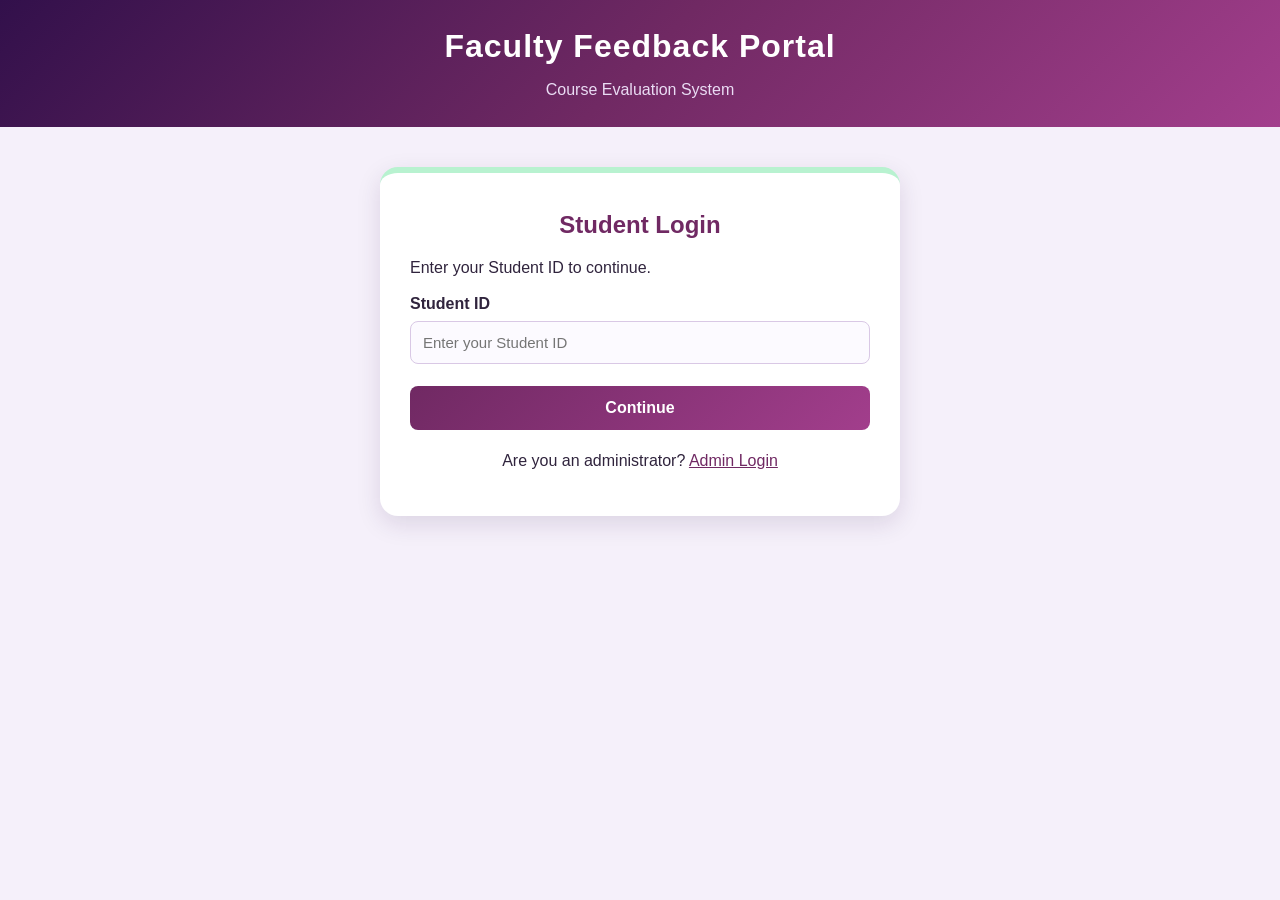
<file: index.html>
<!DOCTYPE html>
<html lang="en">
<head>
    <meta charset="UTF-8">
    <meta name="viewport" content="width=device-width, initial-scale=1.0">
    <title>Faculty Feedback Portal</title>
    <link rel="stylesheet" href="style.css">
</head>
<body>
    <header>
        <h1>Faculty Feedback Portal</h1>
        <p>Course Evaluation System</p>
    </header>

    <main class="container">
        <h2>Student Login</h2>
        <p>Enter your Student ID to continue.</p>

        <form id="studentLoginForm">
            <label for="studentId">Student ID</label>
            <input type="text" id="studentId"
                   placeholder="Enter your Student ID" required>

            <button type="submit">Continue</button>
        </form>

        <p id="message" class="message"></p>

        <p class="center">
            Are you an administrator?
            <a href="admin-login.html">Admin Login</a>
        </p>
    </main>

    <script src="script.js"></script>
</body>
</html>
</file>
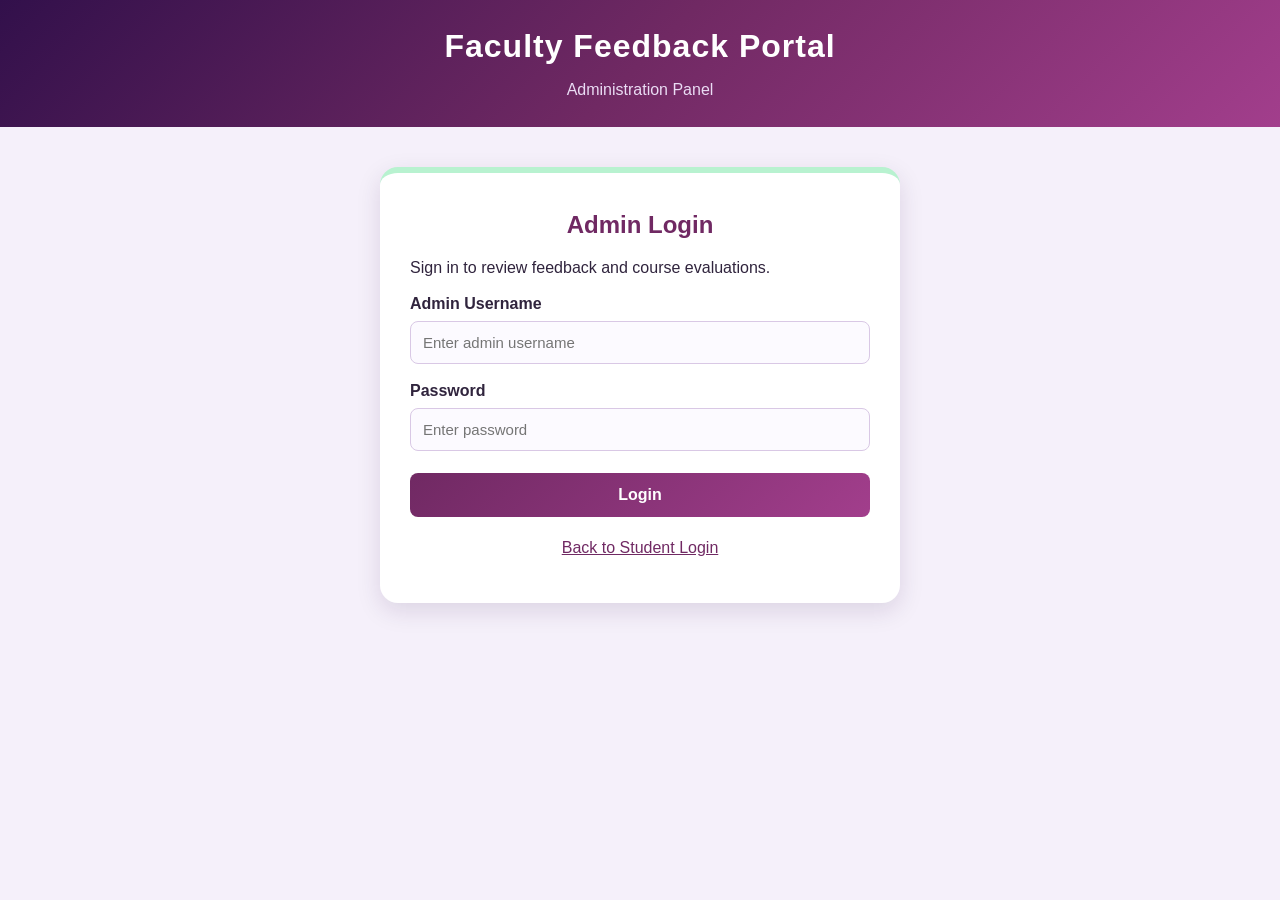
<file: admin-login.html>
<!DOCTYPE html>
<html lang="en">
<head>
    <meta charset="UTF-8">
    <meta name="viewport" content="width=device-width, initial-scale=1.0">
    <title>Admin Login</title>
    <link rel="stylesheet" href="style.css">
</head>
<body>
    <header>
        <h1>Faculty Feedback Portal</h1>
        <p>Administration Panel</p>
    </header>

    <main class="container">
        <h2>Admin Login</h2>
        <p>Sign in to review feedback and course evaluations.</p>

        <form id="adminLoginForm">
            <label for="adminUsername">Admin Username</label>
            <input type="text" id="adminUsername"
                   placeholder="Enter admin username" required>

            <label for="adminPassword">Password</label>
            <input type="password" id="adminPassword"
                   placeholder="Enter password" required>

            <button type="submit">Login</button>
        </form>

        <p id="adminMessage" class="message"></p>

        <p class="center">
            <a href="index.html">Back to Student Login</a>
        </p>
    </main>

    <script src="admin.js"></script>
</body>
</html>
</file>
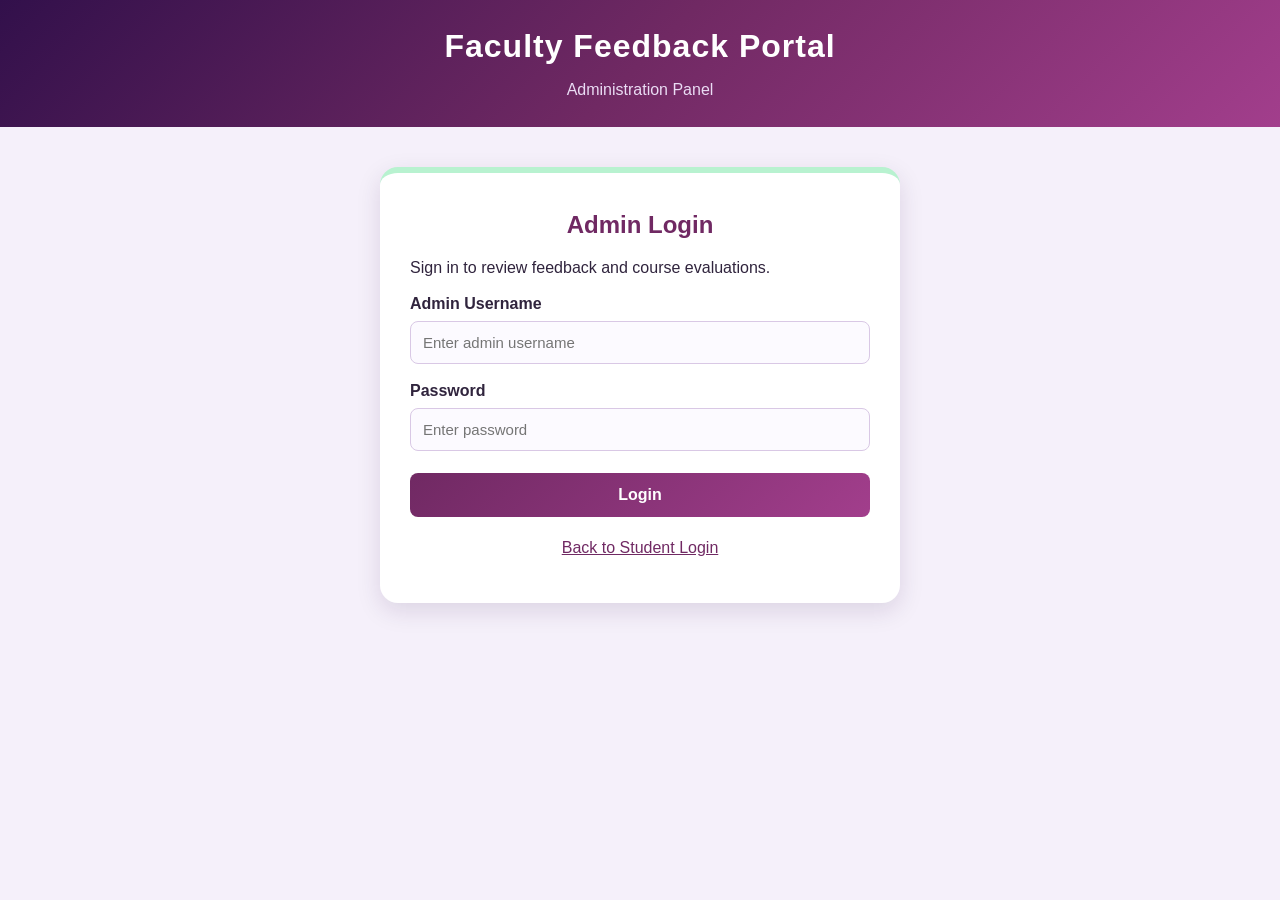
<file: admin.html>
<!DOCTYPE html>
<html lang="en">
<head>
    <meta charset="UTF-8">
    <meta name="viewport" content="width=device-width, initial-scale=1.0">
    <title>Admin Dashboard</title>
    <link rel="stylesheet" href="style.css">
</head>
<body>
    <header>
        <h1>Admin Dashboard</h1>
        <p>Faculty Feedback & Course Evaluation</p>
    </header>

    <main class="container">
        <h2>Feedback Overview</h2>

        <div class="stats">
            <div class="stat-card">
                <p>Total Responses</p>
                <h3 id="totalFeedback">0</h3>
            </div>

            <div class="stat-card">
                <p>Overall Average</p>
                <h3 id="averageRating">0.0 / 5</h3>
            </div>
        </div>

        <hr>

        <h2>Course-wise Analysis</h2>
        <div id="courseReport">
            <p>No feedback submitted yet.</p>
        </div>

        <hr>

        <h2>Faculty-wise Analysis</h2>
        <div id="facultyReport">
            <p>No feedback submitted yet.</p>
        </div>

        <hr>

        <h2>Submitted Feedback</h2>
        <div id="feedbackList">
            <p>No feedback submitted yet.</p>
        </div>

        <button type="button" onclick="logout()">Logout</button>
    </main>

    <script src="admin.js"></script>
</body>
</html>
</file>
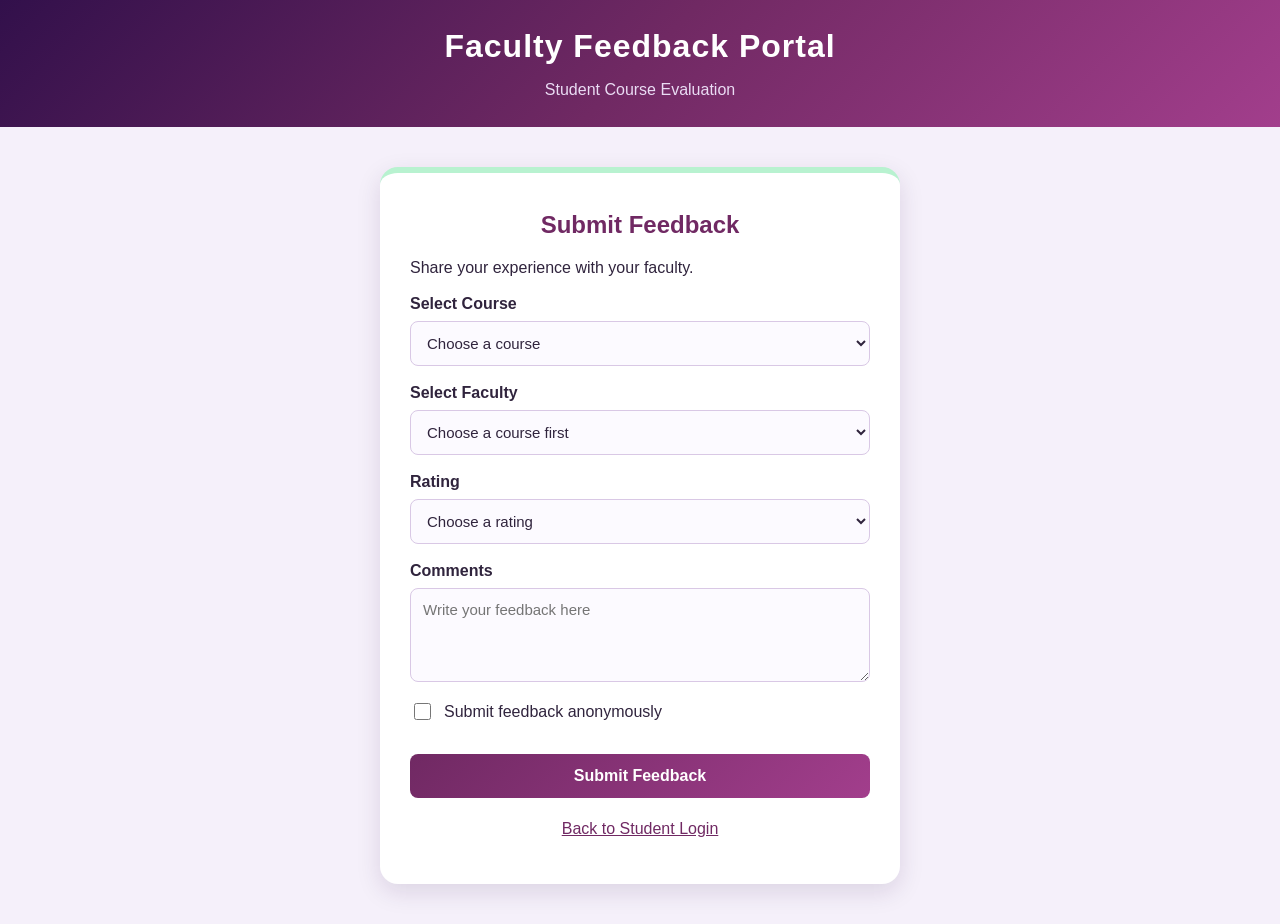
<file: feedback.html>
<!DOCTYPE html>
<html lang="en">
<head>
    <meta charset="UTF-8">
    <meta name="viewport" content="width=device-width, initial-scale=1.0">
    <title>Submit Feedback</title>
    <link rel="stylesheet" href="style.css">
</head>
<body>
    <header>
        <h1>Faculty Feedback Portal</h1>
        <p>Student Course Evaluation</p>
    </header>

    <main class="container">
        <h2>Submit Feedback</h2>
        <p>Share your experience with your faculty.</p>

        <form id="feedbackForm">
            <label for="course">Select Course</label>
            <select id="course" required>
                <option value="">Choose a course</option>
                <option value="Python Programming">Python Programming</option>
                <option value="Mathematics">Mathematics</option>
                <option value="Internet Programming">Internet Programming</option>
                <option value="Environmental Studies">Environmental Studies</option>
            </select>

            <label for="faculty">Select Faculty</label>
            <select id="faculty" required>
                <option value="">Choose a course first</option>
            </select>

            <label for="rating">Rating</label>
            <select id="rating" required>
                <option value="">Choose a rating</option>
                <option value="5">5 - Excellent</option>
                <option value="4">4 - Very Good</option>
                <option value="3">3 - Good</option>
                <option value="2">2 - Fair</option>
                <option value="1">1 - Poor</option>
            </select>

            <label for="comments">Comments</label>
            <textarea id="comments" rows="4"
                      placeholder="Write your feedback here"
                      required></textarea>

            <label class="checkbox-label" for="anonymous">
                <input type="checkbox" id="anonymous">
                Submit feedback anonymously
            </label>

            <button type="submit">Submit Feedback</button>
        </form>

        <p id="feedbackMessage" class="message"></p>

        <p class="center">
            <a href="index.html">Back to Student Login</a>
        </p>
    </main>

    <script src="feedback.js"></script>
</body>
</html>
</file>
<file: style.css>
* {
    box-sizing: border-box;
}

body {
    margin: 0;
    font-family: Arial, sans-serif;
    background: #F5F0FA;
    color: #30243D;
}

header {
    background: linear-gradient(135deg, #32104B, #702963, #A23E8C);
    color: white;
    text-align: center;
    padding: 28px 16px;
}

header h1 {
    margin: 0 0 10px;
    letter-spacing: 1px;
}

header p {
    color: #EADCF4;
    margin-bottom: 0;
}

.container {
    background: white;
    width: 520px;
    max-width: 92%;
    margin: 40px auto;
    padding: 30px;
    border-radius: 18px;
    border-top: 6px solid #B8F2D0;
    box-shadow: 0 8px 25px #32104B20;
}

h2 {
    color: #702963;
    text-align: center;
    margin-top: 8px;
}

h3 {
    color: #702963;
}

label {
    display: block;
    margin-top: 18px;
    margin-bottom: 8px;
    font-weight: bold;
}

input:not([type="checkbox"]),
select,
textarea {
    display: block;
    width: 100%;
    padding: 12px;
    border: 1px solid #D9C8E5;
    border-radius: 8px;
    background: #FCFAFF;
    font-family: Arial, sans-serif;
    font-size: 15px;
    color: #30243D;
}

input:focus,
select:focus,
textarea:focus {
    outline: 2px solid #B58AD4;
    border-color: #702963;
}

textarea {
    resize: vertical;
}

input[type="checkbox"] {
    accent-color: #702963;
    width: 17px;
    height: 17px;
    vertical-align: middle;
}

.checkbox-label {
    display: flex;
    align-items: center;
    gap: 10px;
    font-weight: normal;
    line-height: 1.5;
}

button {
    width: 100%;
    margin-top: 22px;
    padding: 13px;
    background: linear-gradient(135deg, #702963, #A23E8C);
    color: white;
    border: none;
    border-radius: 8px;
    font-size: 16px;
    font-weight: bold;
    cursor: pointer;
}

button:hover {
    background: linear-gradient(135deg, #4A175F, #702963);
}

a {
    color: #702963;
}

.center {
    text-align: center;
    margin-top: 22px;
}

.message {
    text-align: center;
    margin-top: 16px;
    line-height: 1.5;
}

.stats {
    display: grid;
    grid-template-columns: repeat(2, minmax(0, 1fr));
    gap: 14px;
    margin: 22px 0;
}

.stat-card {
    padding: 18px;
    background: #F5F0FA;
    border-radius: 12px;
    text-align: center;
}

.stat-card p {
    margin: 0;
}

.stat-card h3 {
    font-size: 28px;
    margin-bottom: 0;
}

.report-item {
    margin: 18px 0;
}

.report-heading {
    display: flex;
    justify-content: space-between;
    gap: 12px;
    margin-bottom: 7px;
}

.bar-background {
    height: 12px;
    background: #EADCF4;
    border-radius: 10px;
    overflow: hidden;
}

.bar-fill {
    height: 100%;
    background: linear-gradient(90deg, #702963, #A23E8C);
    border-radius: 10px;
}

.feedback-card {
    border: 1px solid #E4D7ED;
    background: #FCFAFF;
    border-radius: 10px;
    padding: 15px;
    margin: 12px 0;
    overflow-wrap: anywhere;
}

.feedback-card p {
    line-height: 1.5;
}

hr {
    border: none;
    border-top: 1px solid #E4D7ED;
    margin: 25px 0;
}

.secondary-button {
    background: #EADCF4;
    color: #4A175F;
}

.secondary-button:hover {
    background: #D9C8E5;
}

@media (max-width: 500px) {
    .container {
        padding: 22px;
        margin: 24px auto;
    }

    header h1 {
        font-size: 25px;
    }

    .stats {
        grid-template-columns: 1fr;
    }
}
</file>
